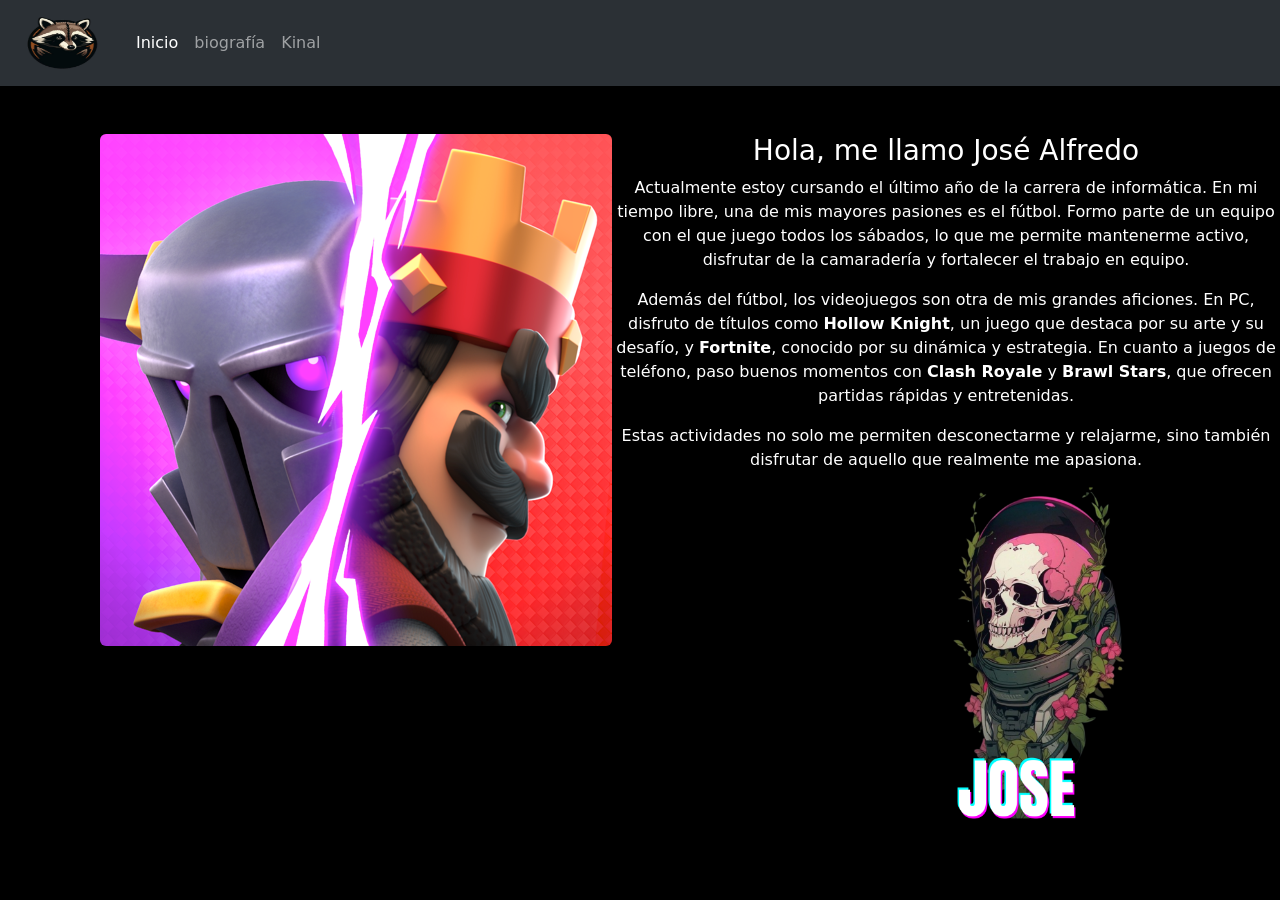
<file: index.html>
<!DOCTYPE html>
<html lang="en">
  <head>
    <meta charset="UTF-8" />
    <meta name="viewport" content="width=device-width, initial-scale=1.0" />
    <link rel="stylesheet" href="style.css">
    <title>-- Chepe -- </title>
    <link href="https://cdn.jsdelivr.net/npm/bootstrap@5.3.3/dist/css/bootstrap.min.css" rel="stylesheet" integrity="sha384-QWTKZyjpPEjISv5WaRU9OFeRpok6YctnYmDr5pNlyT2bRjXh0JMhjY6hW+ALEwIH" crossorigin="anonymous">
    <style>

    </style>
  </head>

  <body class="bodys">
    <nav class="navbar navbar-expand-lg bg-body-tertiary" data-bs-theme="dark" >
        <div class="container-fluid">
          <img src="/imagenes/Fondo1.png" alt="Logo" width="100" height="70" class="d-inline-block align-text-top">    
          <a class="navbar-brand" href="#"></a>
          <button class="navbar-toggler" type="button" data-bs-toggle="collapse" data-bs-target="#navbarText" aria-controls="navbarText" aria-expanded="false" aria-label="Toggle navigation">
            <span class="navbar-toggler-icon"></span>
          </button>
          <div class="collapse navbar-collapse" id="navbarText">
            <ul class="navbar-nav me-auto mb-2 mb-lg-0">
              <li class="nav-item">
                <a class="nav-link active" aria-current="page" href="index.html">Inicio</a>
              </li>
              <li class="nav-item">
                <a class="nav-link" href="Biografia/biografia.html">biografía</a>
              </li>
              <li class="nav-item">
                <a class="nav-link" href="/Kinal/kinal.html">Kinal</a>
              </li>
            </ul>
          </div>
        </div>
      </nav>

      <img src="imagenes/gustos1.png" class="rounded float-start my-5" style="margin-left: 100px;" alt="...">


      <div style="text-align: center; color: white;" class="my-5">
        <h3>Hola, me llamo José Alfredo</h3>
        <p>
          Actualmente estoy cursando el último año de la carrera de informática. En mi tiempo libre, una de mis mayores pasiones es el fútbol. Formo parte de un equipo con el que juego todos los sábados, lo que me permite mantenerme activo, disfrutar de la camaradería y fortalecer el trabajo en equipo.
        </p>
        <p>
          Además del fútbol, los videojuegos son otra de mis grandes aficiones. En PC, disfruto de títulos como <strong>Hollow Knight</strong>, un juego que destaca por su arte y su desafío, y <strong>Fortnite</strong>, conocido por su dinámica y estrategia. En cuanto a juegos de teléfono, paso buenos momentos con <strong>Clash Royale</strong> y <strong>Brawl Stars</strong>, que ofrecen partidas rápidas y entretenidas.
        </p>
        <p>
          Estas actividades no solo me permiten desconectarme y relajarme, sino también disfrutar de aquello que realmente me apasiona.
        </p>
    </div>
    
    
          
    <script src="https://cdn.jsdelivr.net/npm/bootstrap@5.3.3/dist/js/bootstrap.bundle.min.js" integrity="sha384-YvpcrYf0tY3lHB60NNkmXc5s9fDVZLESaAA55NDzOxhy9GkcIdslK1eN7N6jIeHz" crossorigin="anonymous"></script>
  </body>
</html>
</file>
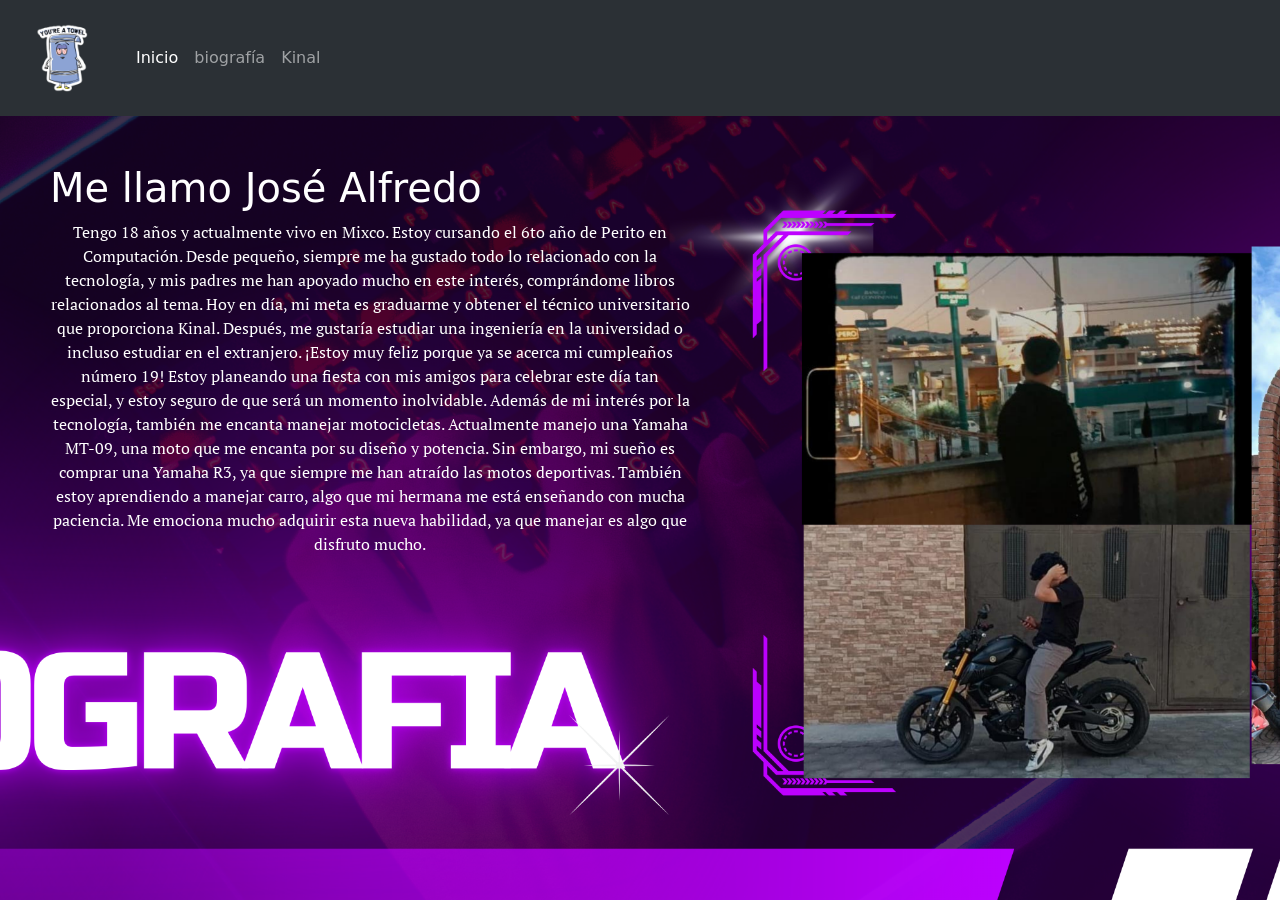
<file: Biografia/biografia.html>
<!DOCTYPE html>
<html lang="en">
  <head>
    <meta charset="UTF-8" />
    <meta name="viewport" content="width=device-width, initial-scale=1.0" />
    <link rel="stylesheet" href="style.css" />
    <title>Biografia</title>
    <link rel="preconnect" href="https://fonts.googleapis.com" />
    <link rel="preconnect" href="https://fonts.gstatic.com" crossorigin />
    <link
      href="https://fonts.googleapis.com/css2?family=Oswald:wght@200..700&family=PT+Serif:ital,wght@0,400;0,700;1,400;1,700&display=swap"
      rel="stylesheet"
    />
    <link
      href="https://cdn.jsdelivr.net/npm/bootstrap@5.3.3/dist/css/bootstrap.min.css"
      rel="stylesheet"
      integrity="sha384-QWTKZyjpPEjISv5WaRU9OFeRpok6YctnYmDr5pNlyT2bRjXh0JMhjY6hW+ALEwIH"
      crossorigin="anonymous"
    />
  </head>
  <body class="bodys">
    <nav class="navbar navbar-expand-lg bg-body-tertiary" data-bs-theme="dark">
      <div class="container-fluid">
        <img
          src="/imagenes/logobiografia.webp"
          alt="Logo"
          width="100"
          height="100"
          class="d-inline-block align-text-top"
        />
        <a class="navbar-brand" href="#"></a>
        <button
          class="navbar-toggler"
          type="button"
          data-bs-toggle="collapse"
          data-bs-target="#navbarText"
          aria-controls="navbarText"
          aria-expanded="false"
          aria-label="Toggle navigation"
        >
          <span class="navbar-toggler-icon"></span>
        </button>
        <div class="collapse navbar-collapse" id="navbarText">
          <ul class="navbar-nav me-auto mb-2 mb-lg-0">
            <li class="nav-item">
              <a class="nav-link active" aria-current="page" href="/index.html">Inicio</a>
            </li>
            <li class="nav-item">
              <a class="nav-link" href="/Biografia/biografia.html">biografía</a>
            </li>
            <li class="nav-item">
              <a class="nav-link" href="/Kinal/kinal.html">Kinal</a>
            </li>
          </ul>
        </div>
      </div>
    </nav>

    <div
      style="
        text-align: left;
        color: white;
        margin-top: 5px;
        margin-left: 50px;
        width: 50%;
      "
      class="my-5"
    >
      <h1>Me llamo José Alfredo</h1>
      <p class="p1" style="text-align: center" >
        Tengo 18 años y actualmente vivo en Mixco. Estoy cursando el 6to año de
        Perito en Computación. Desde pequeño, siempre me ha gustado todo lo
        relacionado con la tecnología, y mis padres me han apoyado mucho en este
        interés, comprándome libros relacionados al tema. Hoy en día, mi meta es
        graduarme y obtener el técnico universitario que proporciona Kinal.
        Después, me gustaría estudiar una ingeniería en la universidad o incluso
        estudiar en el extranjero. ¡Estoy muy feliz porque ya se acerca mi
        cumpleaños número 19! Estoy planeando una fiesta con mis amigos para
        celebrar este día tan especial, y estoy seguro de que será un momento
        inolvidable. Además de mi interés por la tecnología, también me encanta
        manejar motocicletas. Actualmente manejo una Yamaha MT-09, una moto que
        me encanta por su diseño y potencia. Sin embargo, mi sueño es comprar
        una Yamaha R3, ya que siempre me han atraído las motos deportivas.
        También estoy aprendiendo a manejar carro, algo que mi hermana me está
        enseñando con mucha paciencia. Me emociona mucho adquirir esta nueva
        habilidad, ya que manejar es algo que disfruto mucho.
      </p>
    </div>


    <script
      src="https://cdn.jsdelivr.net/npm/bootstrap@5.3.3/dist/js/bootstrap.bundle.min.js"
      integrity="sha384-YvpcrYf0tY3lHB60NNkmXc5s9fDVZLESaAA55NDzOxhy9GkcIdslK1eN7N6jIeHz"
      crossorigin="anonymous"
    ></script>
  </body>
</html>
</file>
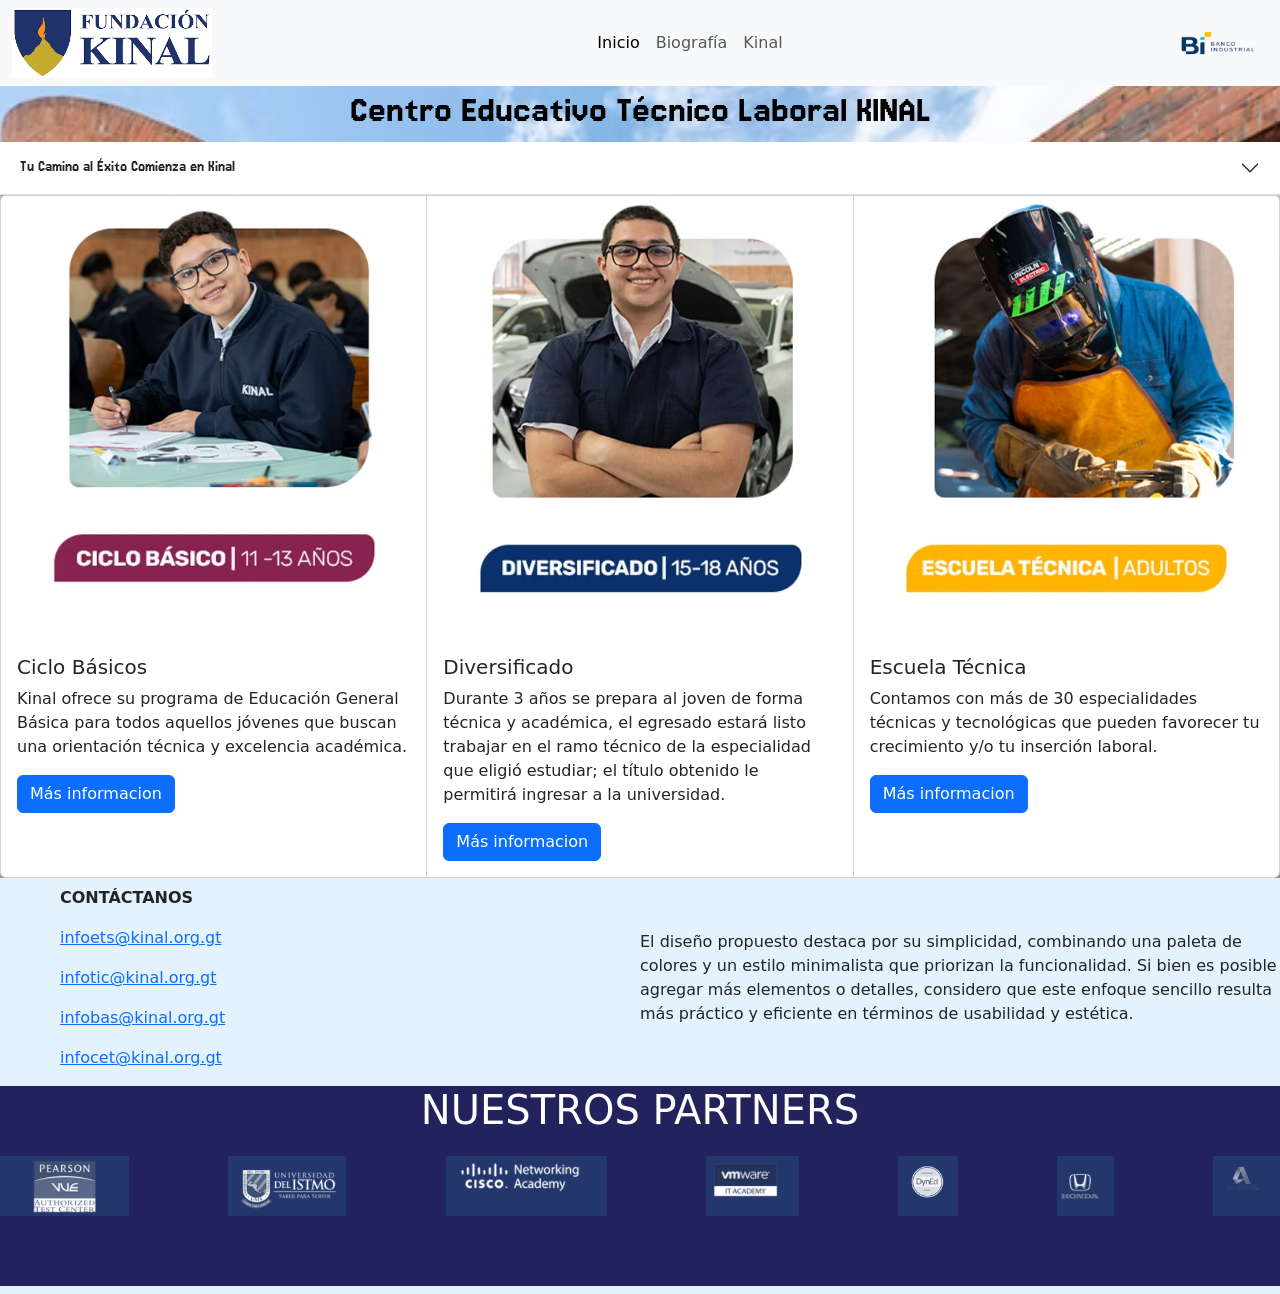
<file: Kinal/kinal.html>
<!DOCTYPE html>
<html lang="en">
<head>
    <meta charset="UTF-8">
    <meta name="viewport" content="width=device-width, initial-scale=1.0">
    <link rel="stylesheet" href="style.css">
    <title>Kinal</title>
    <link href="https://cdn.jsdelivr.net/npm/bootstrap@5.3.3/dist/css/bootstrap.min.css" rel="stylesheet" integrity="sha384-QWTKZyjpPEjISv5WaRU9OFeRpok6YctnYmDr5pNlyT2bRjXh0JMhjY6hW+ALEwIH" crossorigin="anonymous">
    <link rel="preconnect" href="https://fonts.googleapis.com">
    <link rel="preconnect" href="https://fonts.gstatic.com" crossorigin>
    <link href="https://fonts.googleapis.com/css2?family=Jersey+15&family=Oswald:wght@200..700&family=PT+Serif:ital,wght@0,400;0,700;1,400;1,700&family=Roboto+Slab:wght@100..900&display=swap" rel="stylesheet">

</head>
<body class="bodys">

  <nav class="navbar navbar-expand-lg bg-body-tertiary ">
    <div class="container-fluid justify-content-between">
        <img src="/imagenes/logokinal.png" alt="Logo" width="200" height="70" class="d-inline-block align-text-top">            
        <div class="collapse navbar-collapse justify-content-center" id="navbarText">
            <ul class="navbar-nav mb-2 mb-lg-0 text-center">
                <li class="nav-item">
                    <a class="nav-link active" aria-current="page" href="/index.html">Inicio</a>
                </li>
                <li class="nav-item">
                    <a class="nav-link" href="/Biografia/biografia.html">Biografía</a>
                </li>
                <li class="nav-item">
                    <a class="nav-link" href="/Kinal/kinal.html">Kinal</a>
                </li>
            </ul>
        </div>
        <img src="/imagenes/logobi.png" alt="Logo" width="100" height="70" class="d-inline-block align-text-top">    
    </div>
</nav>
  
  

  <div class="tema1">
    <h1 class="text-center text-primary text-black">Centro Educativo Técnico Laboral KINAL</h1>
  </div>
    

  <div class="accordion accordion-flush" id="accordionFlushExample">
    <div class="accordion-item">
      <h2 class="accordion-header">
        <button class="accordion-button collapsed tema1" type="button" data-bs-toggle="collapse" data-bs-target="#flush-collapseOne" aria-expanded="false" aria-controls="flush-collapseOne">
          Tu Camino al Éxito Comienza en Kinal
        </button>
      </h2>
      <div id="flush-collapseOne" class="accordion-collapse collapse" data-bs-parent="#accordionFlushExample">
        <div class="accordion-body"> Kinal es un Centro Educativo privado, no lucrativo, dirigido a la formación técnica profesional de jóvenes y adultos, de beneficio colectivo y asistencia social en favor de los sectores más necesitados de la comunidad.

          Nuestro valor fundamental es enseñar a realizar el trabajo bien hecho, que sea la base de la superación de alumnos y el medio para servir a los demás.</div>
          <div class="container my-5" style="text-align: center;">
             <img src="/imagenes/trabajo.avif" alt="">
          </div>
        </div>
    </div>
    

  <div class="card-group">
    <div class="card">
      <img src="/imagenes/basicos.avif" class="card-img-top" alt="...">
      <div class="card-body">
        <h5 class="card-title">Ciclo Básicos</h5>
        <p class="card-text">Kinal ofrece su programa de Educación General Básica para todos aquellos jóvenes que buscan una orientación técnica y excelencia académica.</p>
        <a href="/Kinal/kinal.html" class="btn btn-primary">Más informacion</a>
      </div>
    </div>
    <div class="card">
      <img src="/imagenes/diver.avif" class="card-img-top" alt="...">
      <div class="card-body">
        <h5 class="card-title">Diversificado</h5>
        <p class="card-text">Durante 3 años se prepara al joven de forma técnica y académica, el egresado estará listo trabajar en el ramo técnico de la especialidad que eligió estudiar; el título obtenido le permitirá ingresar a la universidad.</p>
        <a href="/Kinal/kinal.html" class="btn btn-primary">Más informacion</a>
      </div>
    </div>
    <div class="card">
      <img src="/imagenes/EscuelaTécnica.avif" class="card-img-top" alt="...">
      <div class="card-body">
        <h5 class="card-title">Escuela Técnica</h5>
        <p class="card-text">Contamos con más de 30 especialidades técnicas y tecnológicas que pueden favorecer tu crecimiento y/o tu inserción laboral.</p>
        <a href="/Kinal/kinal.html" class="btn btn-primary">Más informacion</a>
      </div>
    </div>
  </div>

  <nav class="navbar" style="background-color: #e3f2fd;">
    <footer class="footer">
      <div class="container">
      <div class="row text-center text-md-start">
      <div class="col-md-3 mx-5">
      <p><strong>CONTÁCTANOS</strong></p>
      <p><a href="mailto:infoets@kinal.org.gt">infoets@kinal.org.gt</a></p>
      <p><a href="mailto:infotic@kinal.org.gt">infotic@kinal.org.gt</a></p>
      <p><a href="mailto:infobas@kinal.org.gt">infobas@kinal.org.gt</a></p>
      <p><a href="mailto:infocet@kinal.org.gt">infocet@kinal.org.gt</a></p>
      </div>


    </footer>

    <div style="float: right; width: 50%;">
      <p>El diseño propuesto destaca por su simplicidad, combinando una paleta de colores y un estilo minimalista que priorizan la funcionalidad. Si bien es posible agregar más elementos o detalles, considero que este enfoque sencillo resulta más práctico y eficiente en términos de usabilidad y estética.</p>
    </div>
    

    <div class="linea-azul">
      <h1 style="color: white; text-align: center;">NUESTROS PARTNERS</h1>
      <div class="imagenes">
          <img src="/imagenes/logo1.png" alt="Imagen 1">
          <img src="/imagenes/logo2.png" alt="Imagen 2">
          <img src="/imagenes/logo3.png" alt="Imagen 3">
          <img src="/imagenes/logo4.png" alt="Imagen 4">
          <img src="/imagenes/logo5.png" alt="Imagen 5">
          <img src="/imagenes/logo6.png" alt="Imagen 6">
          <img src="/imagenes/logo7.png" alt="Imagen 7">
      </div>
  </div>
    

  </nav>


  <script src="https://cdn.jsdelivr.net/npm/bootstrap@5.3.3/dist/js/bootstrap.bundle.min.js" integrity="sha384-YvpcrYf0tY3lHB60NNkmXc5s9fDVZLESaAA55NDzOxhy9GkcIdslK1eN7N6jIeHz" crossorigin="anonymous"></script>
</body>
</html>
</file>
<file: style.css>
.bodys {
    background-image: url("imagenes/Fondoo.png");
    background-size: cover;
    background-repeat: no-repeat;
    background-attachment: fixed;
    background-position: center;
}
</file>
<file: Biografia/style.css>
.bodys {
    background-image: url("/imagenes/FondoBiografia.png");
    background-size: cover;
    background-repeat: no-repeat;
    background-attachment: fixed;
    background-position: center;
}

.p1{
    font-family: "PT Serif", serif;
}

.centro{
    
    width: 200px;
    height: 200px;
    object-fit: cover;
    margin: auto; 
      
}
</file>
<file: Kinal/style.css>
.bodys {
    background-image: url("/imagenes/fondokinal.avif");
    background-size: cover;
    background-repeat: no-repeat;
    background-attachment: fixed;
    background-position: center;
}

.tema1 {
    font-family: "Jersey 15", serif;
    font-weight: 400;
    font-style: normal;
}
  

 .linea-azul {
    width: 2000px;
    height: 200px;
    background-color: rgb(34, 34, 93);
    position: relative; 
}

.imagenes {
    display: flex;
    justify-content: space-between;
    position: absolute;
    top: 50%;
    transform: translateY(-50%);
    width: 100%; 
}

.imagenes img {
    height: 60px; 
}
</file>
